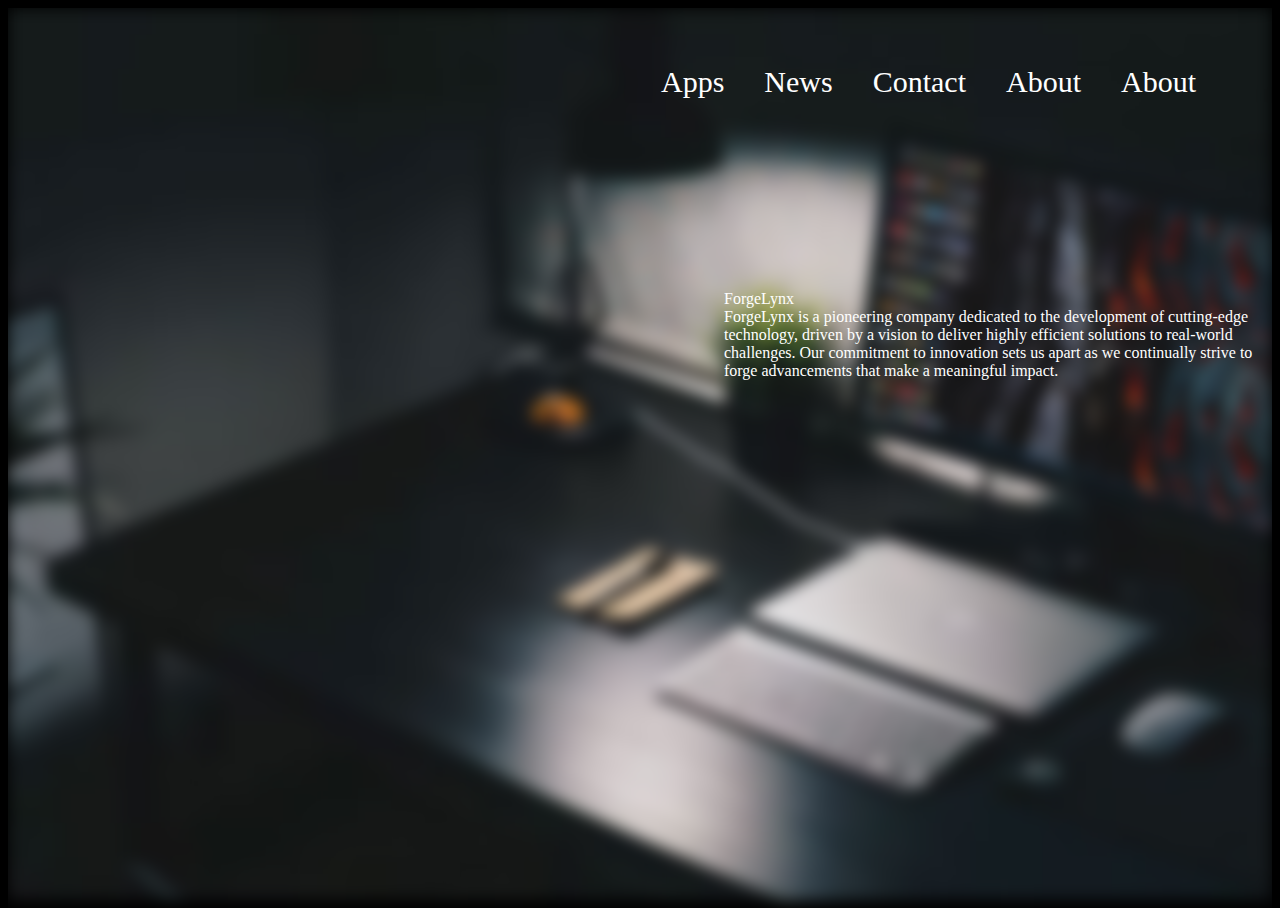
<file: index.html>
<!DOCTYPE html>
<html lang="en">
  <head>
    <meta charset="UTF-8" />
    <meta name="viewport" content="width=device-width, initial-scale=1.0" />
    <link rel="stylesheet" href="main.css" />
    <title>ForgeLynx</title>
    <style>
      body,
      html {
        height: 100%;
        overflow: hidden;
        background-color: black;

      }

      .bg-image {
        background-image: url("background.avif");
        filter: blur(8px);
        -webkit-filter: blur(8px);
        height: 100%;
        background-position: center;
        background-repeat: no-repeat;
        background-size: cover;
        background-attachment: fixed;
      }
      ul {
        list-style-type: none;
        margin: 0;
        padding: 0;
      }
    </style>
  </head>
  <body>
    <div class="bg-image"></div>
    <div class="text">
      <div class="navbar">
        <ul>
          <li><a href="applist/apps.html">Apps</a></li>
          <li><a href="news.asp">News</a></li>
          <li><a href="contact.asp">Contact</a></li>
          <li><a href="about.asp">About</a></li>
          <li><a href="about.asp">About</a></li>
        </ul>
      </div>
      <div class="forgelynx">
        ForgeLynx<br>
        <div class="def">ForgeLynx is a pioneering company dedicated to the development of cutting-edge technology, driven by a vision to deliver highly efficient solutions to real-world challenges. Our commitment to innovation sets us apart as we continually strive to forge advancements that make a meaningful impact.</div>
      </div>
    </div>
  </body>
</html>
</file>
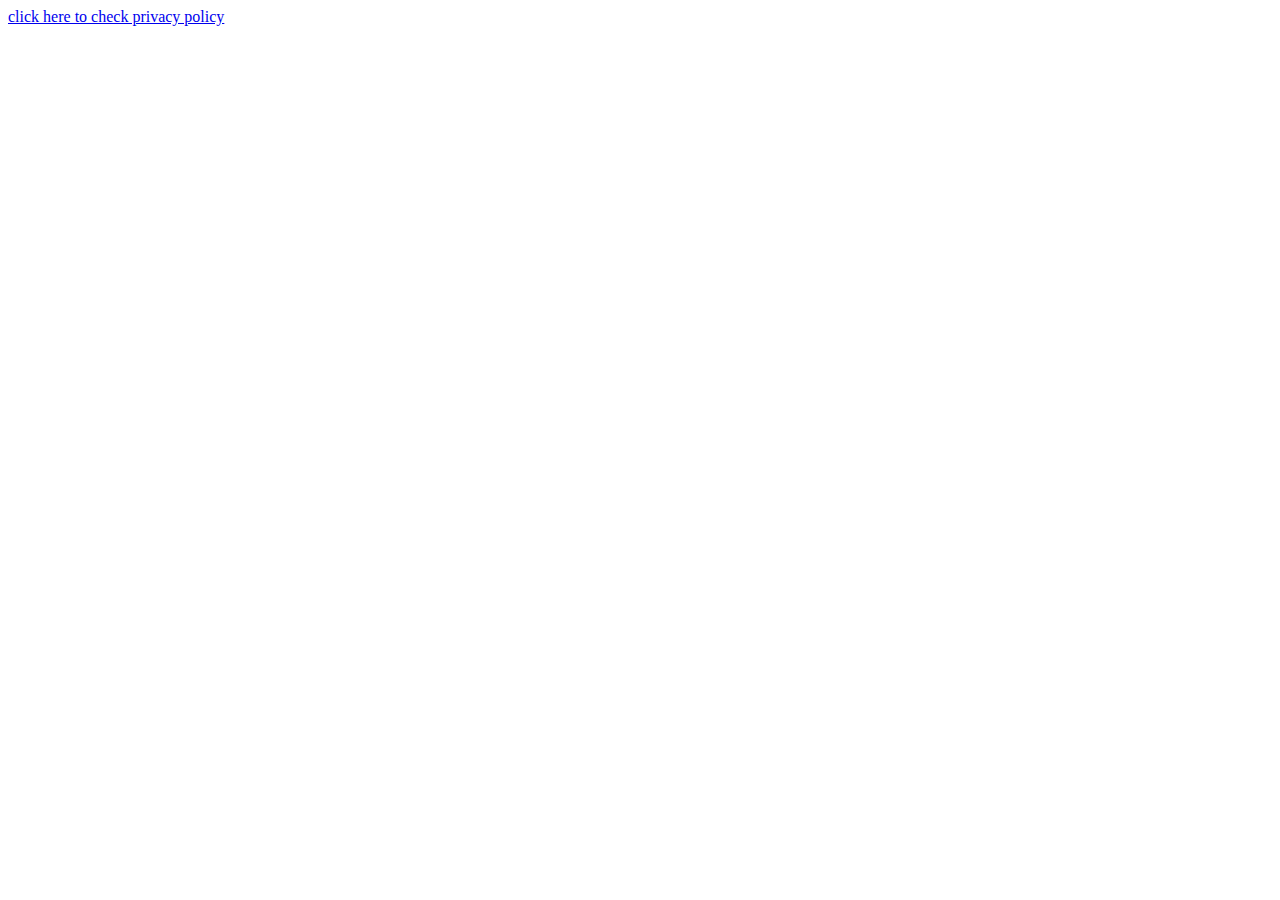
<file: applist/countdownwid/countdownwidget.html>
<!DOCTYPE html>
<html lang="en">
<head>
    <meta charset="UTF-8">
    <meta name="viewport" content="width=device-width, initial-scale=1.0">
    <title>Countdown Widget</title>
</head>
<body>
    <a href="pp.html">click here to check privacy policy</a>
</body>
</html>
</file>
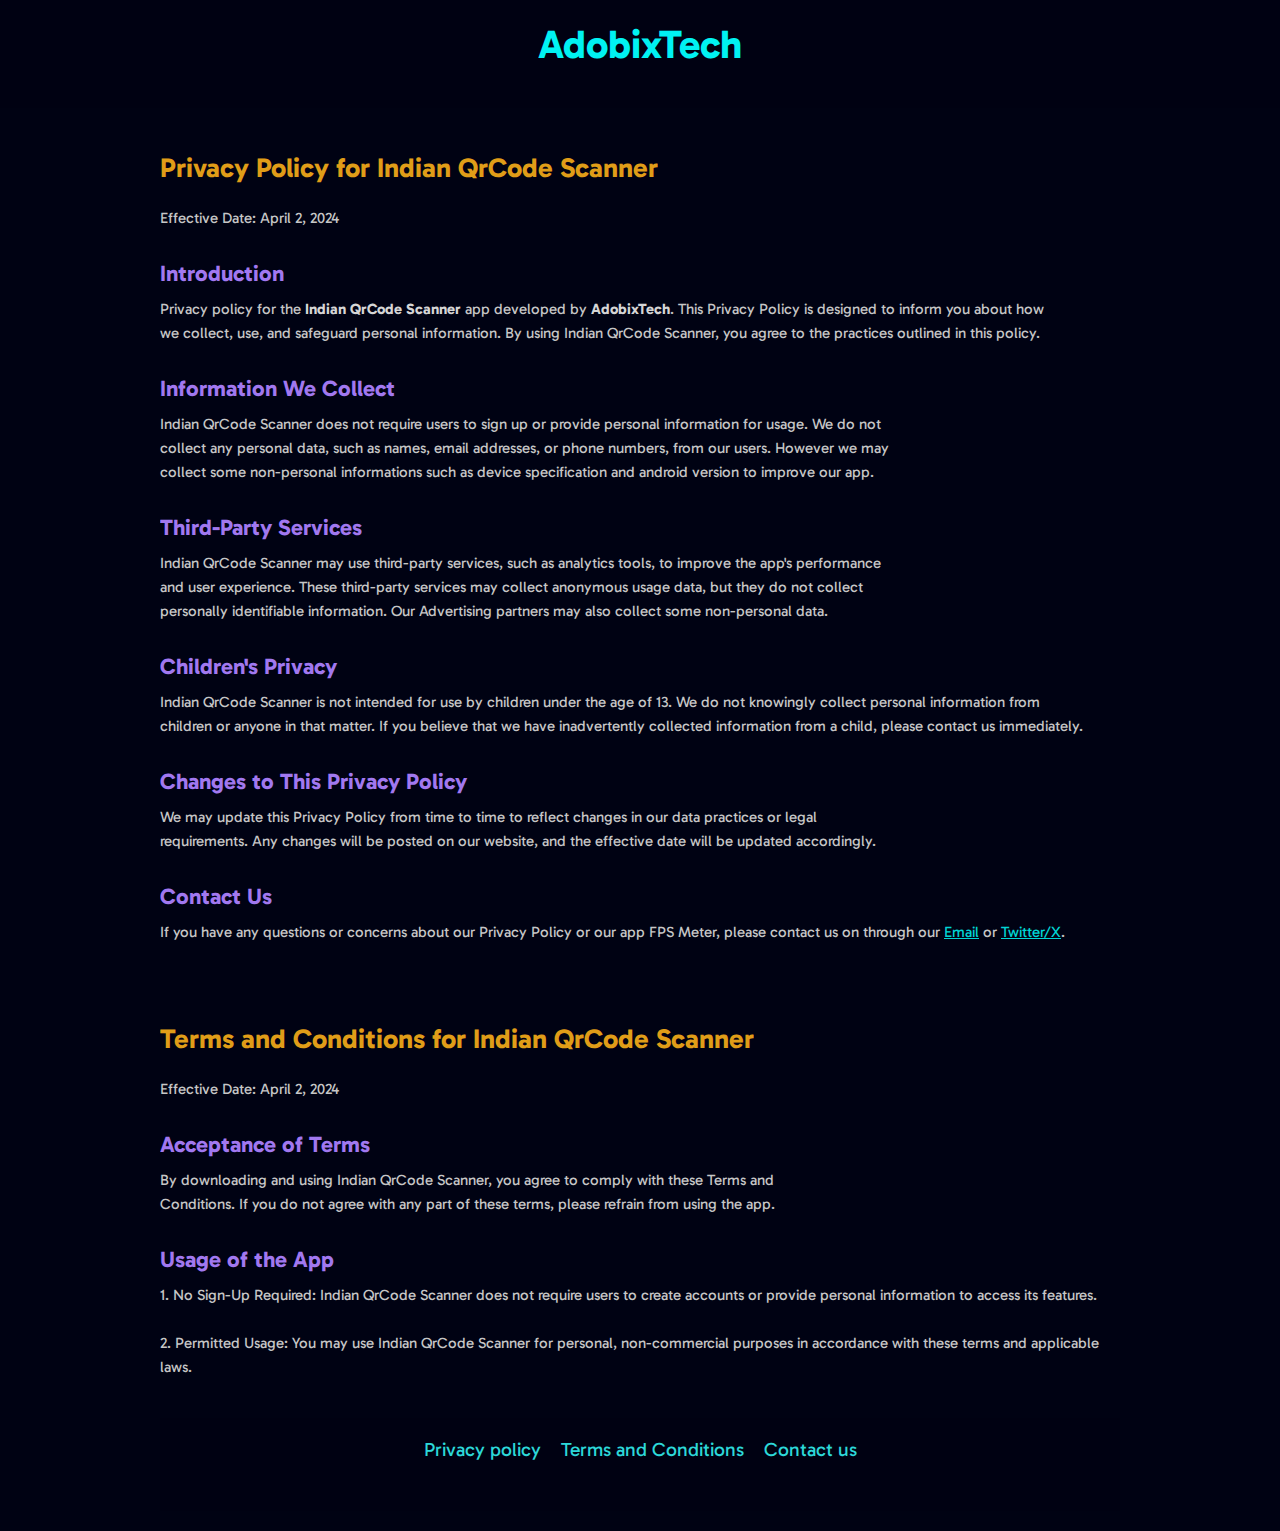
<file: applist/countdownwid/pp.html>
<!DOCTYPE html>
<html lang="en">
  <head>
    <meta charset="UTF-8" />
    <meta name="viewport" content="width=device-width, initial-scale=1.0" />
    <link rel="stylesheet" href="ppstyle.css" />

    <title>Indian QrCode Scanner</title>
    <style>
      h3 {
        color: #aa7ffb;
      }
      h2 {
        color: #eca619;
      }
    </style>
  </head>
  <body>
    <header>
      <nav>
        <div class="logo"><span>AdobixTech</span></div>
      </nav>
    </header>
  <section id="privacy">
      <div class="container">
        <h2>Privacy Policy for Indian QrCode Scanner</h2>
        <p>Effective Date: April 2, 2024</p>
        <h3>Introduction</h3>
        <p>
          Privacy policy for the <span class="bold">Indian QrCode Scanner</span> app
          developed by <span class="bold">AdobixTech</span>. This
          Privacy Policy is designed to inform you about how we collect, use,
          and safeguard personal information. By using Indian QrCode Scanner, you agree to
          the practices outlined in this policy.
        </p>
        <h3>Information We Collect</h3>
        <p>
          Indian QrCode Scanner does not require users to sign up or provide personal
          information for usage. We do not collect any personal data, such as
          names, email addresses, or phone numbers, from our users. However we
          may collect some non-personal informations such as device
          specification and android version to improve our app.
        </p>
        <h3>Third-Party Services</h3>
        <p>
          Indian QrCode Scanner may use third-party services, such as analytics tools, to
          improve the app's performance and user experience. These third-party
          services may collect anonymous usage data, but they do not collect
          personally identifiable information. Our Advertising partners may also
          collect some non-personal data.
        </p>
        <h3>Children's Privacy</h3>
        <p>
          Indian QrCode Scanner is not intended for use by children under the age of 13. We
          do not knowingly collect personal information from children or anyone
          in that matter. If you believe that we have inadvertently collected
          information from a child, please contact us immediately.
        </p>
        <h3>Changes to This Privacy Policy</h3>
        <p>
          We may update this Privacy Policy from time to time to reflect changes
          in our data practices or legal requirements. Any changes will be
          posted on our website, and the effective date will be updated
          accordingly.
        </p>
        <h3>Contact Us</h3>
        <p>
          If you have any questions or concerns about our Privacy Policy or our
          app FPS Meter, please contact us on through our
          <a class="innera" href="mailto:iansarsah@gmail.com">Email</a>
          or
          <a
            class="innera"
            href="https://twitter.com/ansaralisahh"
            target="_blank"
            >Twitter/X</a
          >.
        </p>
      </div>
    </section>

    <section id="terms">
      <div class="container">
        <h2>Terms and Conditions for Indian QrCode Scanner</h2>
        <p>Effective Date: April 2, 2024</p>
        <h3>Acceptance of Terms</h3>
        <p>
          By downloading and using Indian QrCode Scanner, you agree to comply with these
          Terms and Conditions. If you do not agree with any part of these
          terms, please refrain from using the app.
        </p>
        <h3>Usage of the App</h3>
        <p>
          1. No Sign-Up Required: Indian QrCode Scanner does not require users to create
          accounts or provide personal information to access its features.
          <br />
          <br />
          2. Permitted Usage: You may use Indian QrCode Scanner for personal, non-commercial
          purposes in accordance with these terms and applicable laws. <br />
          <br />
        </p>
    <footer>
      <div class="footer-links">
        <a href="#privacy">Privacy policy</a>
        <a href="#terms">Terms and Conditions</a>
        <a href="mailto:iansarsah@gmail.com">Contact us</a>
      </div>
    </footer>
  </body>
</html>
</file>
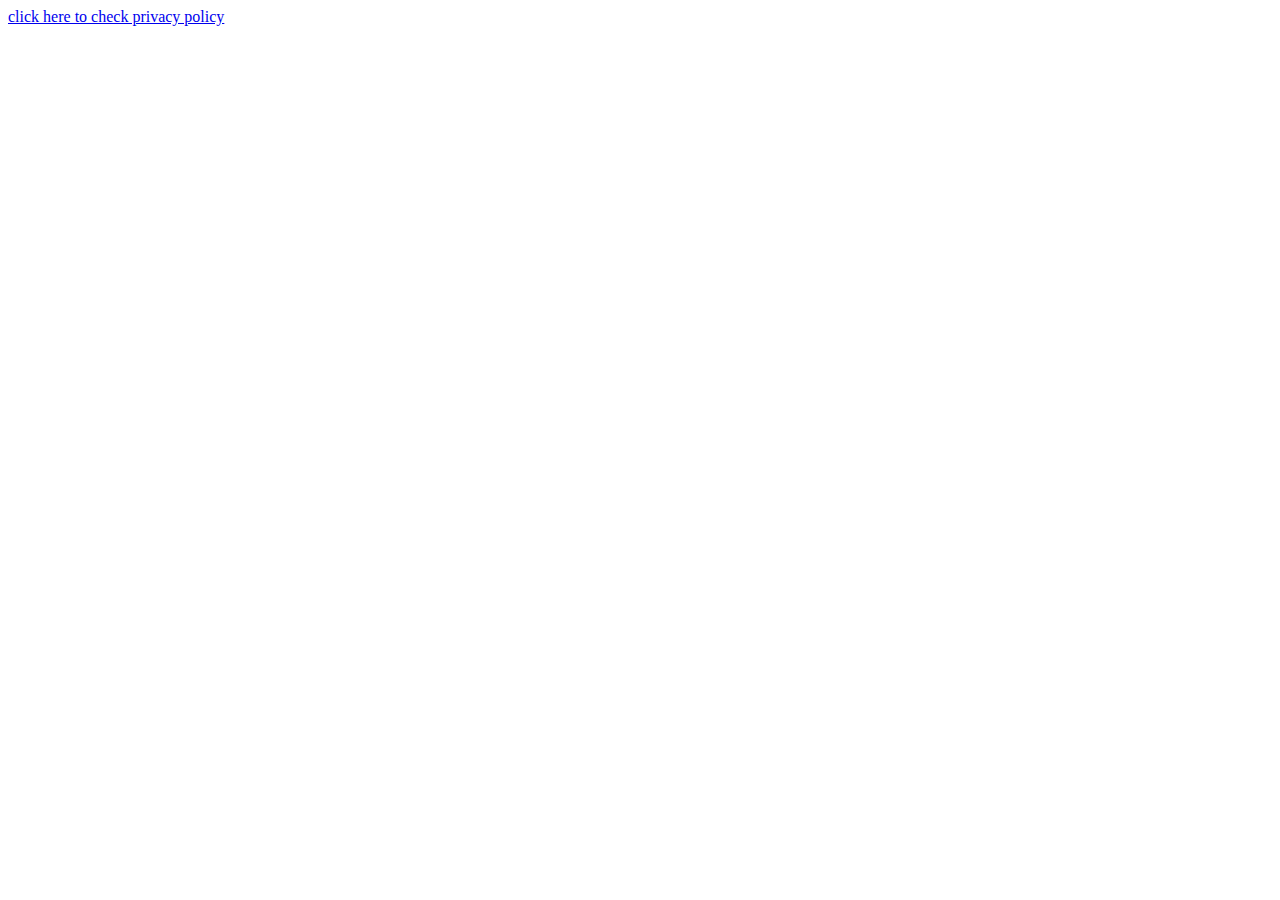
<file: applist/expense_tracker/expense_tracker.html>
<!DOCTYPE html>
<html lang="en">
<head>
    <meta charset="UTF-8">
    <meta name="viewport" content="width=device-width, initial-scale=1.0">
    <title>Expense Tracker</title>
</head>
<body>
    <a href="pp.html">click here to check privacy policy</a>
</body>
</html>
</file>
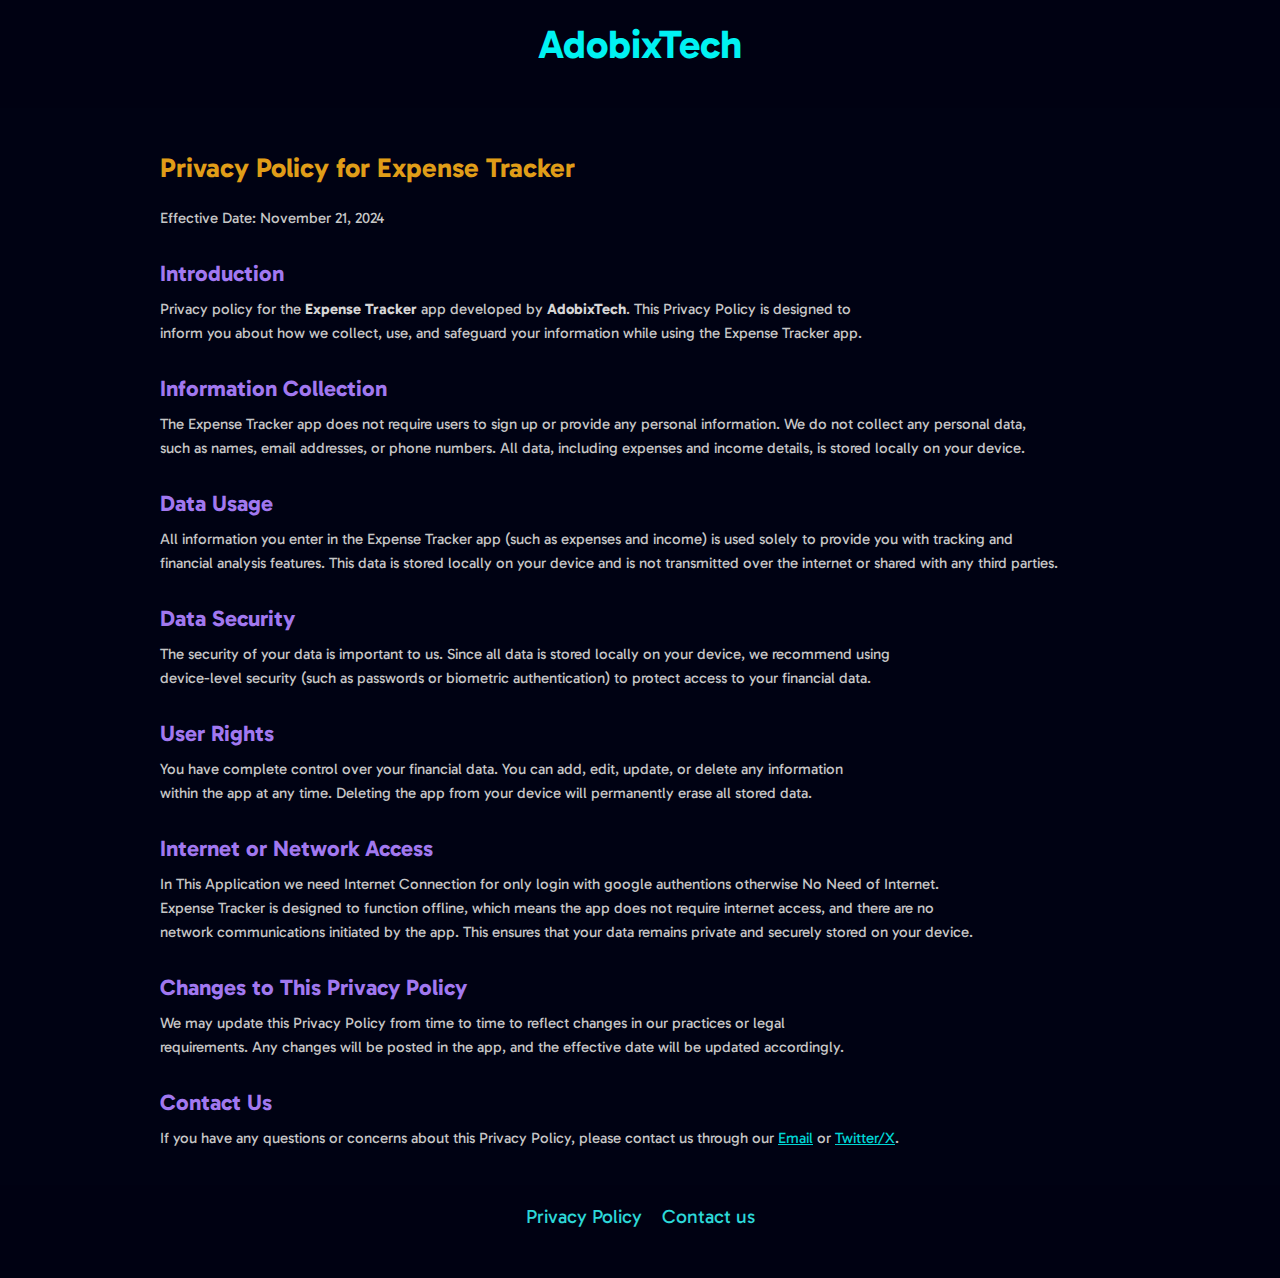
<file: applist/expense_tracker/pp.html>
<!DOCTYPE html>
<html lang="en">
  <head>
    <meta charset="UTF-8" />
    <meta name="viewport" content="width=device-width, initial-scale=1.0" />
    <link rel="stylesheet" href="ppstyle.css" />
    <title>Expense Tracker Privacy Policy</title>
    <style>
      h3 {
        color: #aa7ffb;
      }
      h2 {
        color: #eca619;
      }
    </style>
  </head>
  <body>
    <header>
      <nav>
        <div class="logo"><span>AdobixTech</span></div>
      </nav>
    </header>
    <section id="privacy">
      <div class="container">
        <h2>Privacy Policy for Expense Tracker</h2>
        <p>Effective Date: November 21, 2024</p>
        <h3>Introduction</h3>
        <p>
          Privacy policy for the <span class="bold">Expense Tracker</span> app
          developed by <span class="bold">AdobixTech</span>. This Privacy Policy
          is designed to inform you about how we collect, use, and safeguard
          your information while using the Expense Tracker app.
        </p>
        <h3>Information Collection</h3>
        <p>
          The Expense Tracker app does not require users to sign up or provide
          any personal information. We do not collect any personal data, such as
          names, email addresses, or phone numbers. All data, including expenses
          and income details, is stored locally on your device.
        </p>
        <h3>Data Usage</h3>
        <p>
          All information you enter in the Expense Tracker app (such as expenses
          and income) is used solely to provide you with tracking and financial
          analysis features. This data is stored locally on your device and is
          not transmitted over the internet or shared with any third parties.
        </p>
        <h3>Data Security</h3>
        <p>
          The security of your data is important to us. Since all data is stored
          locally on your device, we recommend using device-level security
          (such as passwords or biometric authentication) to protect access to
          your financial data.
        </p>
        <h3>User Rights</h3>
        <p>
          You have complete control over your financial data. You can add, edit,
          update, or delete any information within the app at any time. Deleting
          the app from your device will permanently erase all stored data.
        </p>
        <h3>Internet or Network Access</h3>
        <p>
          In This Application we need Internet Connection for only login with google authentions otherwise No Need of Internet. 
          Expense Tracker is designed to function offline, which means the app
          does not require internet access, and there are no network
          communications initiated by the app. This ensures that your data
          remains private and securely stored on your device.
        </p>
        <h3>Changes to This Privacy Policy</h3>
        <p>
          We may update this Privacy Policy from time to time to reflect changes
          in our practices or legal requirements. Any changes will be posted in
          the app, and the effective date will be updated accordingly.
        </p>
        <h3>Contact Us</h3>
        <p>
          If you have any questions or concerns about this Privacy Policy, please
          contact us through our
          <a class="innera" href="mailto:adobixtech@gmail.com">Email</a>
          or
          <a
            class="innera"
            href="https://twitter.com/inehalbabu"
            target="_blank"
            >Twitter/X</a
          >.
        </p>
      </div>
    </section>

    <footer>
      <div class="footer-links">
        <a href="#privacy">Privacy Policy</a>
        <a href="mailto:adobixtech@gmail.com">Contact us</a>
      </div>
    </footer>
  </body>
</html>
</file>
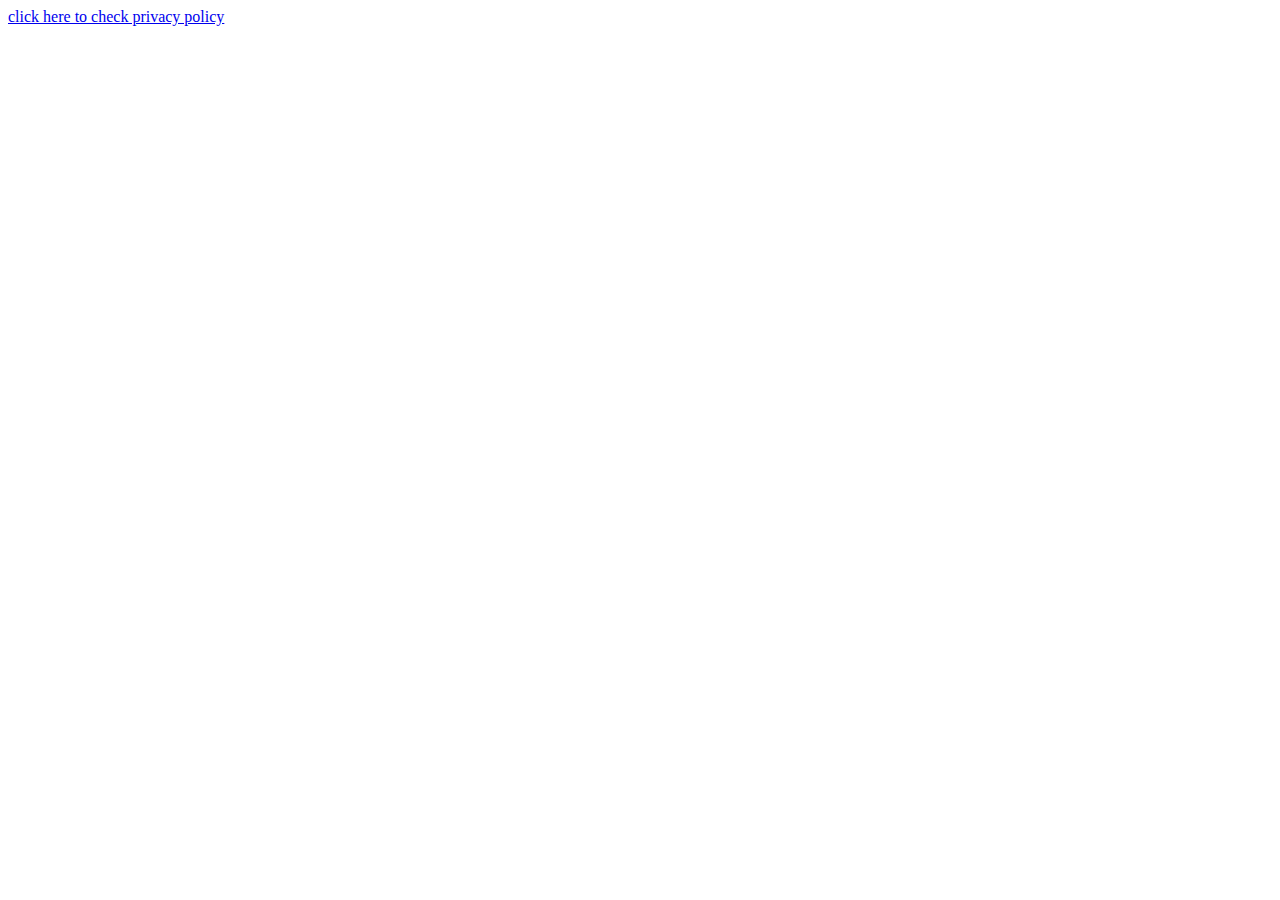
<file: applist/fps_meter/fps_meter.html>
<!DOCTYPE html>
<html lang="en">
<head>
    <meta charset="UTF-8">
    <meta name="viewport" content="width=device-width, initial-scale=1.0">
    <title>Countdown Widget</title>
</head>
<body>
    <a href="pp.html">click here to check privacy policy</a>
</body>
</html>
</file>
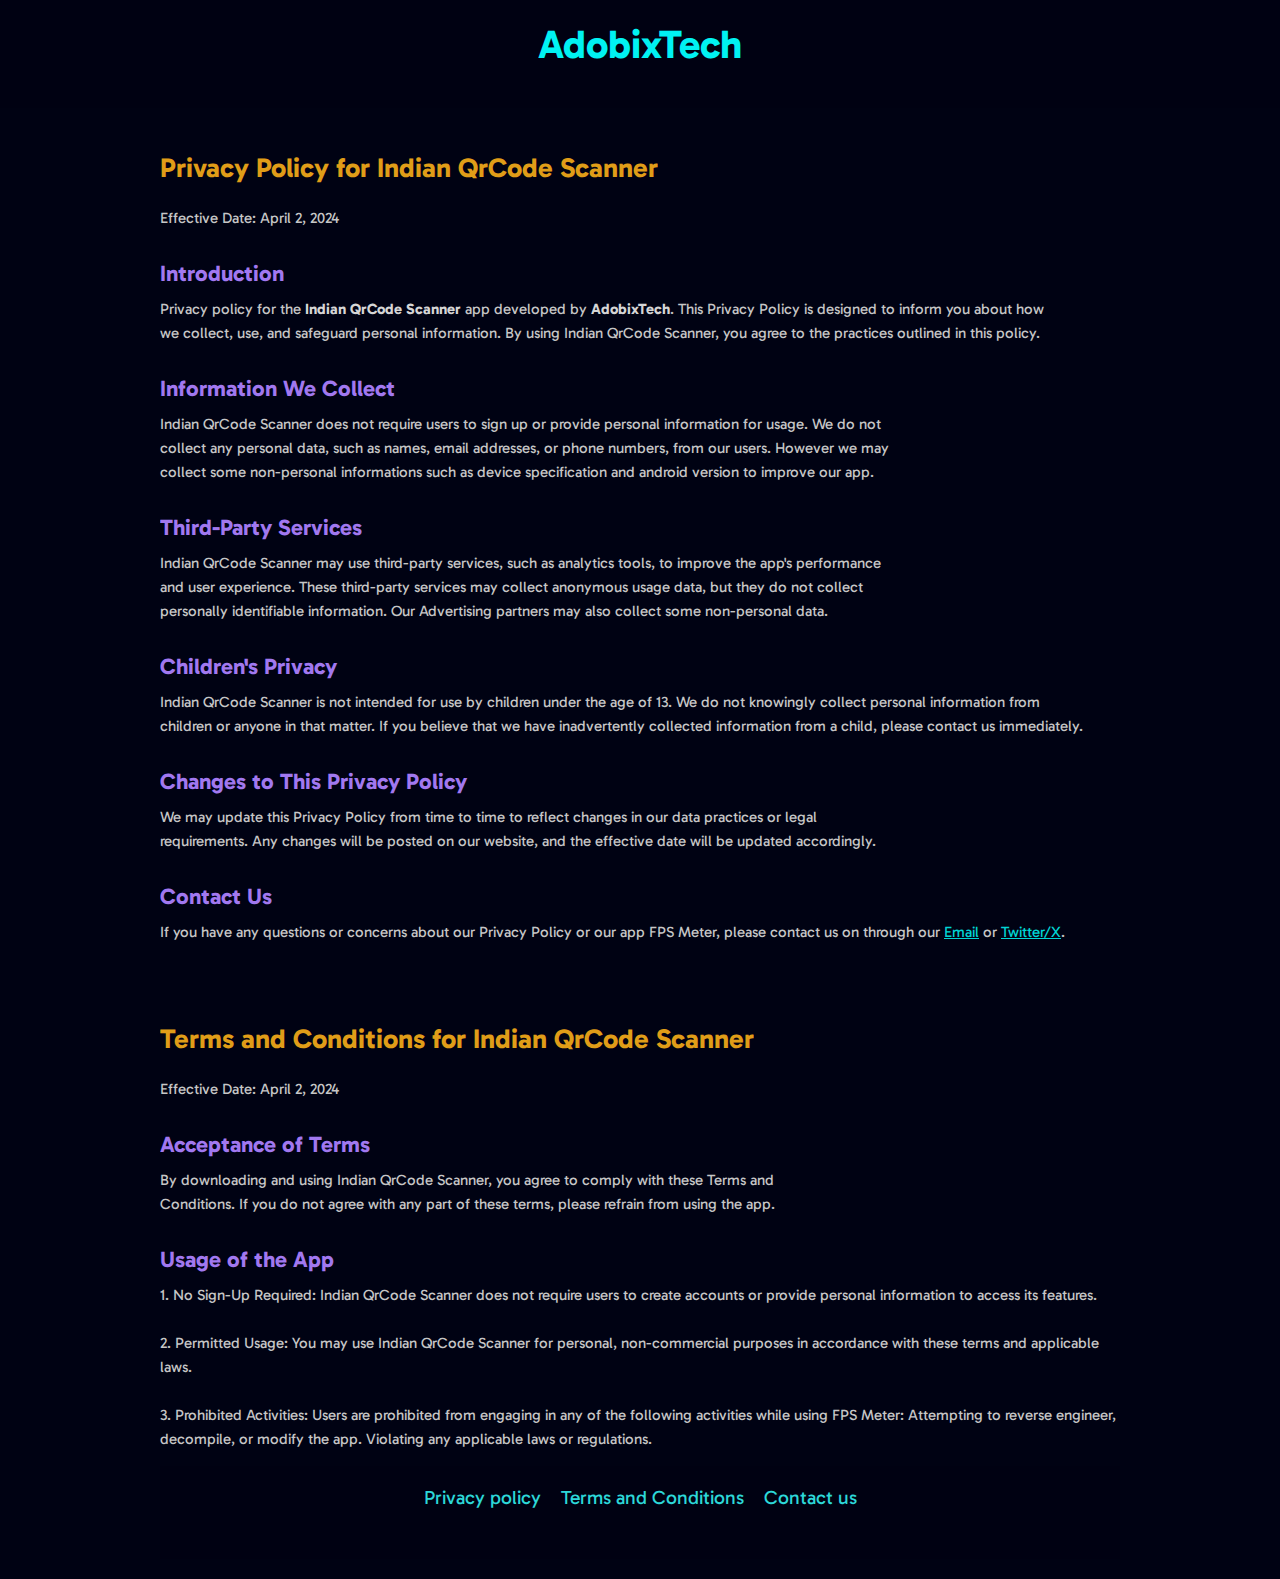
<file: applist/fps_meter/pp.html>
<!DOCTYPE html>
<html lang="en">
  <head>
    <meta charset="UTF-8" />
    <meta name="viewport" content="width=device-width, initial-scale=1.0" />
    <link rel="stylesheet" href="ppstyle.css" />

    <title>Indian QrCode Scanner</title>
    <style>
      h3 {
        color: #aa7ffb;
      }
      h2 {
        color: #eca619;
      }
    </style>
  </head>
  <body>
    <header>
      <nav>
        <div class="logo"><span>AdobixTech</span></div>
      </nav>
    </header>
  <section id="privacy">
      <div class="container">
        <h2>Privacy Policy for Indian QrCode Scanner</h2>
        <p>Effective Date: April 2, 2024</p>
        <h3>Introduction</h3>
        <p>
          Privacy policy for the <span class="bold">Indian QrCode Scanner</span> app
          developed by <span class="bold">AdobixTech</span>. This
          Privacy Policy is designed to inform you about how we collect, use,
          and safeguard personal information. By using Indian QrCode Scanner, you agree to
          the practices outlined in this policy.
        </p>
        <h3>Information We Collect</h3>
        <p>
          Indian QrCode Scanner does not require users to sign up or provide personal
          information for usage. We do not collect any personal data, such as
          names, email addresses, or phone numbers, from our users. However we
          may collect some non-personal informations such as device
          specification and android version to improve our app.
        </p>
        <h3>Third-Party Services</h3>
        <p>
          Indian QrCode Scanner may use third-party services, such as analytics tools, to
          improve the app's performance and user experience. These third-party
          services may collect anonymous usage data, but they do not collect
          personally identifiable information. Our Advertising partners may also
          collect some non-personal data.
        </p>
        <h3>Children's Privacy</h3>
        <p>
          Indian QrCode Scanner is not intended for use by children under the age of 13. We
          do not knowingly collect personal information from children or anyone
          in that matter. If you believe that we have inadvertently collected
          information from a child, please contact us immediately.
        </p>
        <h3>Changes to This Privacy Policy</h3>
        <p>
          We may update this Privacy Policy from time to time to reflect changes
          in our data practices or legal requirements. Any changes will be
          posted on our website, and the effective date will be updated
          accordingly.
        </p>
        <h3>Contact Us</h3>
        <p>
          If you have any questions or concerns about our Privacy Policy or our
          app FPS Meter, please contact us on through our
          <a class="innera" href="mailto:iansarsah@gmail.com">Email</a>
          or
          <a
            class="innera"
            href="https://twitter.com/ansaralisahh"
            target="_blank"
            >Twitter/X</a
          >.
        </p>
      </div>
    </section>

    <section id="terms">
      <div class="container">
        <h2>Terms and Conditions for Indian QrCode Scanner</h2>
        <p>Effective Date: April 2, 2024</p>
        <h3>Acceptance of Terms</h3>
        <p>
          By downloading and using Indian QrCode Scanner, you agree to comply with these
          Terms and Conditions. If you do not agree with any part of these
          terms, please refrain from using the app.
        </p>
        <h3>Usage of the App</h3>
        <p>
          1. No Sign-Up Required: Indian QrCode Scanner does not require users to create
          accounts or provide personal information to access its features.
          <br />
          <br />
          2. Permitted Usage: You may use Indian QrCode Scanner for personal, non-commercial
          purposes in accordance with these terms and applicable laws. <br />
          <br />
          3. Prohibited Activities: Users are prohibited from engaging in any of
          the following activities while using FPS Meter: Attempting to reverse
          engineer, decompile, or modify the app. Violating any applicable laws
          or regulations.
        </p>
    <footer>
      <div class="footer-links">
        <a href="#privacy">Privacy policy</a>
        <a href="#terms">Terms and Conditions</a>
        <a href="mailto:iansarsah@gmail.com">Contact us</a>
      </div>
    </footer>
  </body>
</html>
</file>
<file: main.css>
.navbar {
  z-index: 2;
  position: absolute;
  top: 5%;
  right: 5%;
}
li {
  display: inline;
  float: left;
}
li a {
  display: block;
  padding: 20px;
  font-size: 30px;
  text-decoration: none;
  color: white;
}
.text {
  z-index: 2;
}
.forgelynx {
  color: white;
  position: absolute;
  top: 30%;
  left: 55%;
  padding:20px
  
}
</file>
<file: applist/countdownwid/ppstyle.css>
/* CSS RESET =========== */
@import url("https://fonts.googleapis.com/css2?family=Gabarito&display=swap");

* {
  box-sizing: border-box;
  font-family: "Gabarito", sans-serif; /* let's use sth better */
}
html {
  scroll-behavior: smooth;
  font-size: 16px;
}
img,
picture,
video,
canvas,
svg {
  display: block;
  max-width: 100%;
}
input,
button,
textarea,
select,
optgroup {
  font: inherit;
}
p,
h1,
h2,
h3,
h4,
h5,
h6 {
  /* overflow-wrap: break-word; */
  text-wrap: balance; /* new props */
}
p {
  line-height: 1.6;
  color: rgb(198, 198, 198);
  font-size: 15px;
}
.bold {
  font-weight: bold;
  color: rgb(213, 213, 213);
}
button,
select {
  text-transform: none;
}
::selection {
  color: black;
  background-color: rgb(173, 249, 231);
}

body {
  background-color: #000213;
  color: rgba(255, 255, 255, 0.9);
  /* font-family: Ariel, sans-serif; */
  margin: 0;
  padding: 0;
}

header {
  background-color: rgba(0, 0, 0, 0.05);
  padding: 20px 0;
  top: 0;
  left: 0;
  right: 0;
  z-index: 1000;
  text-align: center;
}

nav {
  display: flex;
  flex-direction: column;
  justify-content: center;
  align-items: center;
  width: 100%;
  max-width: 1200px;
  margin: 0 auto;
  padding: 0 20px;

  transition-duration: 0.2s;
}

.logo {
  font-size: 40px;
  font-weight: bold;
  opacity: 0.95;
  margin-bottom: 20px;
}

.logo span {
  color: cyan;
}

.menu a {
  color: rgb(48, 228, 228);
  font-size: 1.2rem;
  text-decoration: none;
  margin: 0 15px;
  opacity: 0.95;
  transition: opacity 0.3s ease;
}
.menu a:hover {
  text-decoration: underline;
}

.menu a:hover {
  opacity: 1;
}

.bar {
  width: 25px;
  height: 3px;
  background-color: rgba(255, 255, 255, 0.95);
  margin: 3px 0;
}

.container {
  max-width: 1000px;
  margin: 0 auto;
  padding: 20px;
}

h2,
h3 {
  opacity: 0.95;
}
h2 {
  color: rgb(0, 208, 208);
  font-size: 1.7rem;
}
h3 {
    color: black;
  font-size: 1.4rem;
  margin: 30px 0 -5px 0;
  
}
.innera {
  color: rgb(0, 213, 213);
}

footer {
  background-color: rgba(0, 0, 0, 0.05);
  text-align: center;
  padding: 20px 0 50px 0;
}

.footer-links {
  display: flex;
  justify-content: center;
  gap: 20px;
}

.footer-links a {
  color: rgb(48, 228, 228);
  text-decoration: none;
  opacity: 0.95;
  font-size: 1.2rem;
}
.footer-links a:hover {
  text-decoration: underline;
}

@media screen and (max-width: 1098.98px) {
  /* here */
  /* CSS: menu-icon */

  .menu {
    width: 100%;
  }
  .menu-icon {
    margin: auto;
    width: 35px;
    aspect-ratio: 1;
    position: relative;
    transition-duration: 0.2s;

    display: flex;
    flex-flow: column;
    justify-content: space-evenly;
    align-items: center;
  }

  .menu-icon span {
    display: block;
    width: 80%;
    height: 3px;
    background-color: cyan;
    border-radius: 1rem;
  }

  .menu-icon + .menu-items {
    height: 0;
    opacity: 0;
  }

  .menu-icon.clicked + .menu-items {
    opacity: 1;
    width: 70%;
    margin: auto;
    max-width: 300px;
    height: 250px;
    transition-duration: 0.2s;

    display: flex;
    flex-flow: column;
    justify-content: space-evenly;
  }
}

@media (max-width: 1000px) {
  .footer-links {
    flex-direction: column;
  }
}

@media (max-width: 600px) {
  footer {
    padding: 20px 0 30px 0;
  }
}
</file>
<file: applist/expense_tracker/ppstyle.css>
/* CSS RESET =========== */
@import url("https://fonts.googleapis.com/css2?family=Gabarito&display=swap");

* {
  box-sizing: border-box;
  font-family: "Gabarito", sans-serif; /* let's use sth better */
}
html {
  scroll-behavior: smooth;
  font-size: 16px;
}
img,
picture,
video,
canvas,
svg {
  display: block;
  max-width: 100%;
}
input,
button,
textarea,
select,
optgroup {
  font: inherit;
}
p,
h1,
h2,
h3,
h4,
h5,
h6 {
  /* overflow-wrap: break-word; */
  text-wrap: balance; /* new props */
}
p {
  line-height: 1.6;
  color: rgb(198, 198, 198);
  font-size: 15px;
}
.bold {
  font-weight: bold;
  color: rgb(213, 213, 213);
}
button,
select {
  text-transform: none;
}
::selection {
  color: black;
  background-color: rgb(173, 249, 231);
}

body {
  background-color: #000213;
  color: rgba(255, 255, 255, 0.9);
  /* font-family: Ariel, sans-serif; */
  margin: 0;
  padding: 0;
}

header {
  background-color: rgba(0, 0, 0, 0.05);
  padding: 20px 0;
  top: 0;
  left: 0;
  right: 0;
  z-index: 1000;
  text-align: center;
}

nav {
  display: flex;
  flex-direction: column;
  justify-content: center;
  align-items: center;
  width: 100%;
  max-width: 1200px;
  margin: 0 auto;
  padding: 0 20px;

  transition-duration: 0.2s;
}

.logo {
  font-size: 40px;
  font-weight: bold;
  opacity: 0.95;
  margin-bottom: 20px;
}

.logo span {
  color: cyan;
}

.menu a {
  color: rgb(48, 228, 228);
  font-size: 1.2rem;
  text-decoration: none;
  margin: 0 15px;
  opacity: 0.95;
  transition: opacity 0.3s ease;
}
.menu a:hover {
  text-decoration: underline;
}

.menu a:hover {
  opacity: 1;
}

.bar {
  width: 25px;
  height: 3px;
  background-color: rgba(255, 255, 255, 0.95);
  margin: 3px 0;
}

.container {
  max-width: 1000px;
  margin: 0 auto;
  padding: 20px;
}

h2,
h3 {
  opacity: 0.95;
}
h2 {
  color: rgb(0, 208, 208);
  font-size: 1.7rem;
}
h3 {
    color: black;
  font-size: 1.4rem;
  margin: 30px 0 -5px 0;
  
}
.innera {
  color: rgb(0, 213, 213);
}

footer {
  background-color: rgba(0, 0, 0, 0.05);
  text-align: center;
  padding: 20px 0 50px 0;
}

.footer-links {
  display: flex;
  justify-content: center;
  gap: 20px;
}

.footer-links a {
  color: rgb(48, 228, 228);
  text-decoration: none;
  opacity: 0.95;
  font-size: 1.2rem;
}
.footer-links a:hover {
  text-decoration: underline;
}

@media screen and (max-width: 1098.98px) {
  /* here */
  /* CSS: menu-icon */

  .menu {
    width: 100%;
  }
  .menu-icon {
    margin: auto;
    width: 35px;
    aspect-ratio: 1;
    position: relative;
    transition-duration: 0.2s;

    display: flex;
    flex-flow: column;
    justify-content: space-evenly;
    align-items: center;
  }

  .menu-icon span {
    display: block;
    width: 80%;
    height: 3px;
    background-color: cyan;
    border-radius: 1rem;
  }

  .menu-icon + .menu-items {
    height: 0;
    opacity: 0;
  }

  .menu-icon.clicked + .menu-items {
    opacity: 1;
    width: 70%;
    margin: auto;
    max-width: 300px;
    height: 250px;
    transition-duration: 0.2s;

    display: flex;
    flex-flow: column;
    justify-content: space-evenly;
  }
}

@media (max-width: 1000px) {
  .footer-links {
    flex-direction: column;
  }
}

@media (max-width: 600px) {
  footer {
    padding: 20px 0 30px 0;
  }
}
</file>
<file: applist/fps_meter/ppstyle.css>
/* CSS RESET =========== */
@import url("https://fonts.googleapis.com/css2?family=Gabarito&display=swap");

* {
  box-sizing: border-box;
  font-family: "Gabarito", sans-serif; /* let's use sth better */
}
html {
  scroll-behavior: smooth;
  font-size: 16px;
}
img,
picture,
video,
canvas,
svg {
  display: block;
  max-width: 100%;
}
input,
button,
textarea,
select,
optgroup {
  font: inherit;
}
p,
h1,
h2,
h3,
h4,
h5,
h6 {
  /* overflow-wrap: break-word; */
  text-wrap: balance; /* new props */
}
p {
  line-height: 1.6;
  color: rgb(198, 198, 198);
  font-size: 15px;
}
.bold {
  font-weight: bold;
  color: rgb(213, 213, 213);
}
button,
select {
  text-transform: none;
}
::selection {
  color: black;
  background-color: rgb(173, 249, 231);
}

body {
  background-color: #000213;
  color: rgba(255, 255, 255, 0.9);
  /* font-family: Ariel, sans-serif; */
  margin: 0;
  padding: 0;
}

header {
  background-color: rgba(0, 0, 0, 0.05);
  padding: 20px 0;
  top: 0;
  left: 0;
  right: 0;
  z-index: 1000;
  text-align: center;
}

nav {
  display: flex;
  flex-direction: column;
  justify-content: center;
  align-items: center;
  width: 100%;
  max-width: 1200px;
  margin: 0 auto;
  padding: 0 20px;

  transition-duration: 0.2s;
}

.logo {
  font-size: 40px;
  font-weight: bold;
  opacity: 0.95;
  margin-bottom: 20px;
}

.logo span {
  color: cyan;
}

.menu a {
  color: rgb(48, 228, 228);
  font-size: 1.2rem;
  text-decoration: none;
  margin: 0 15px;
  opacity: 0.95;
  transition: opacity 0.3s ease;
}
.menu a:hover {
  text-decoration: underline;
}

.menu a:hover {
  opacity: 1;
}

.bar {
  width: 25px;
  height: 3px;
  background-color: rgba(255, 255, 255, 0.95);
  margin: 3px 0;
}

.container {
  max-width: 1000px;
  margin: 0 auto;
  padding: 20px;
}

h2,
h3 {
  opacity: 0.95;
}
h2 {
  color: rgb(0, 208, 208);
  font-size: 1.7rem;
}
h3 {
    color: black;
  font-size: 1.4rem;
  margin: 30px 0 -5px 0;
  
}
.innera {
  color: rgb(0, 213, 213);
}

footer {
  background-color: rgba(0, 0, 0, 0.05);
  text-align: center;
  padding: 20px 0 50px 0;
}

.footer-links {
  display: flex;
  justify-content: center;
  gap: 20px;
}

.footer-links a {
  color: rgb(48, 228, 228);
  text-decoration: none;
  opacity: 0.95;
  font-size: 1.2rem;
}
.footer-links a:hover {
  text-decoration: underline;
}

@media screen and (max-width: 1098.98px) {
  /* here */
  /* CSS: menu-icon */

  .menu {
    width: 100%;
  }
  .menu-icon {
    margin: auto;
    width: 35px;
    aspect-ratio: 1;
    position: relative;
    transition-duration: 0.2s;

    display: flex;
    flex-flow: column;
    justify-content: space-evenly;
    align-items: center;
  }

  .menu-icon span {
    display: block;
    width: 80%;
    height: 3px;
    background-color: cyan;
    border-radius: 1rem;
  }

  .menu-icon + .menu-items {
    height: 0;
    opacity: 0;
  }

  .menu-icon.clicked + .menu-items {
    opacity: 1;
    width: 70%;
    margin: auto;
    max-width: 300px;
    height: 250px;
    transition-duration: 0.2s;

    display: flex;
    flex-flow: column;
    justify-content: space-evenly;
  }
}

@media (max-width: 1000px) {
  .footer-links {
    flex-direction: column;
  }
}

@media (max-width: 600px) {
  footer {
    padding: 20px 0 30px 0;
  }
}
</file>
